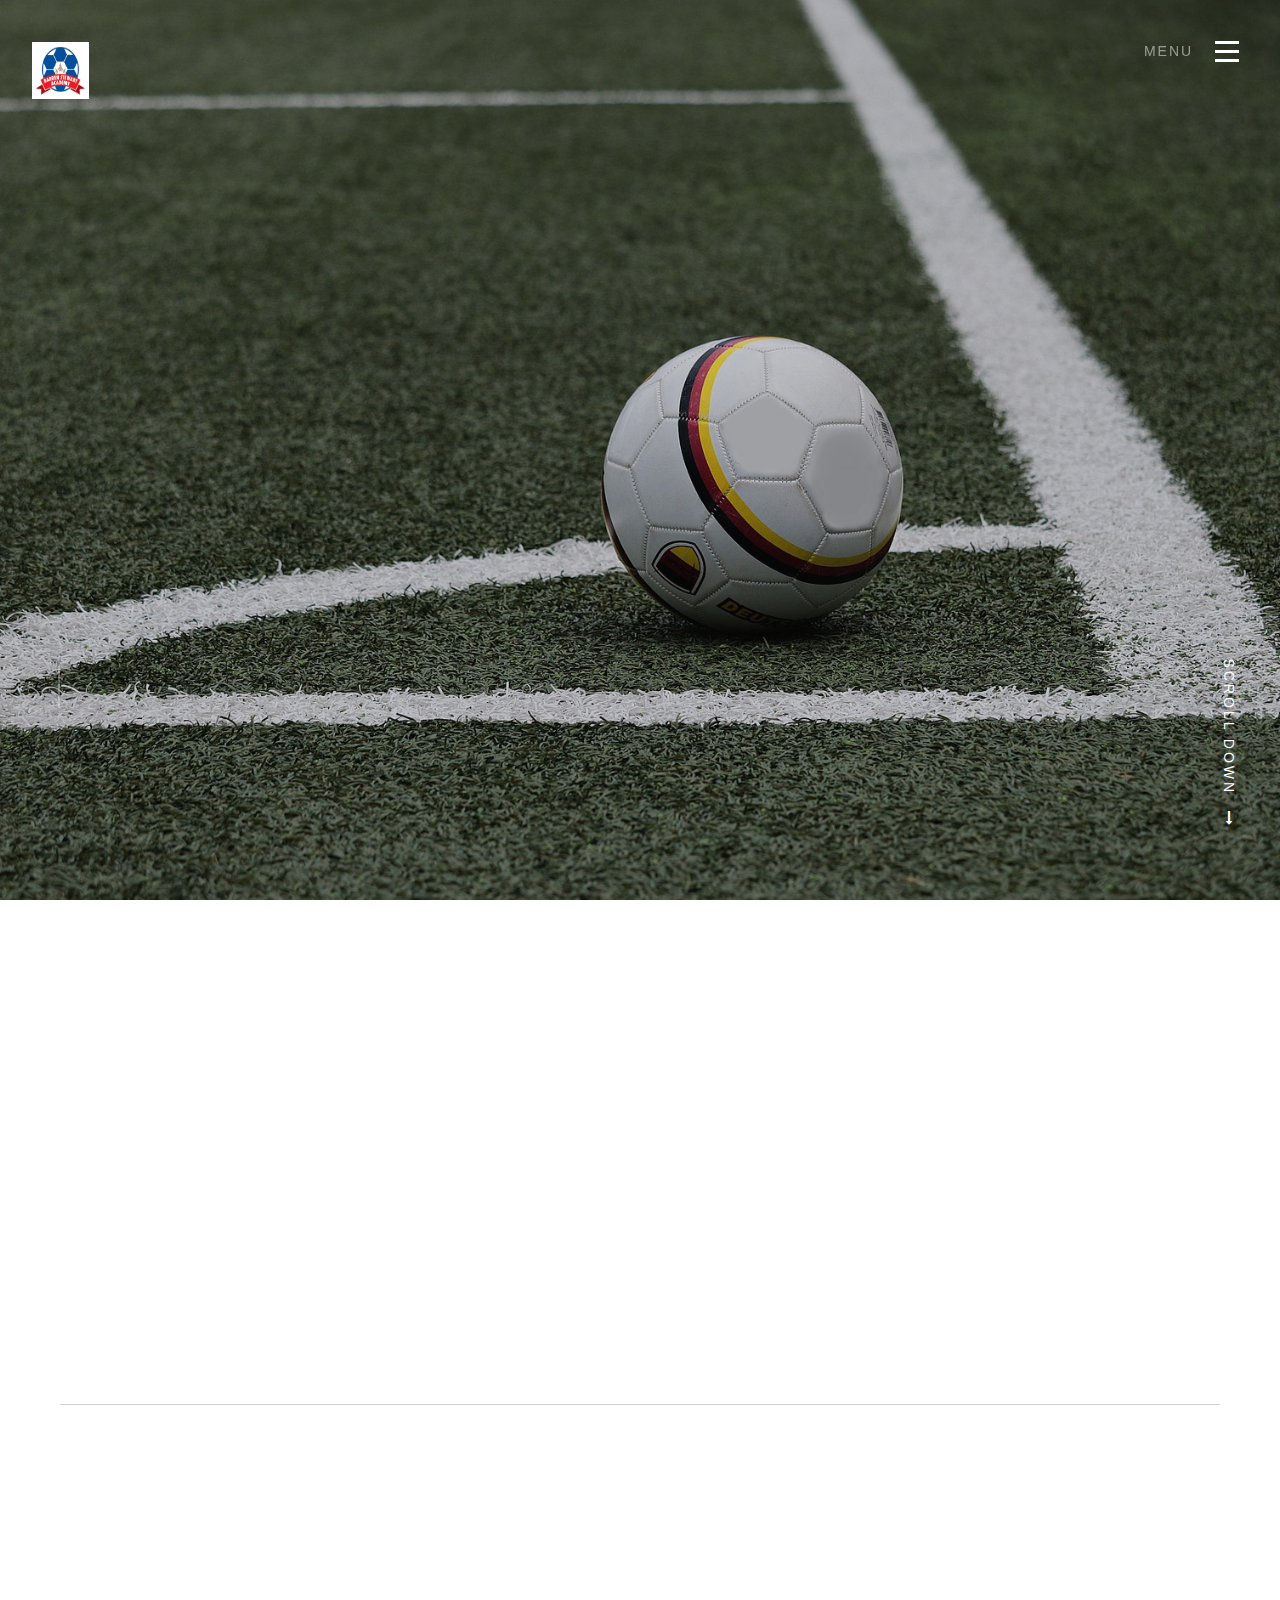
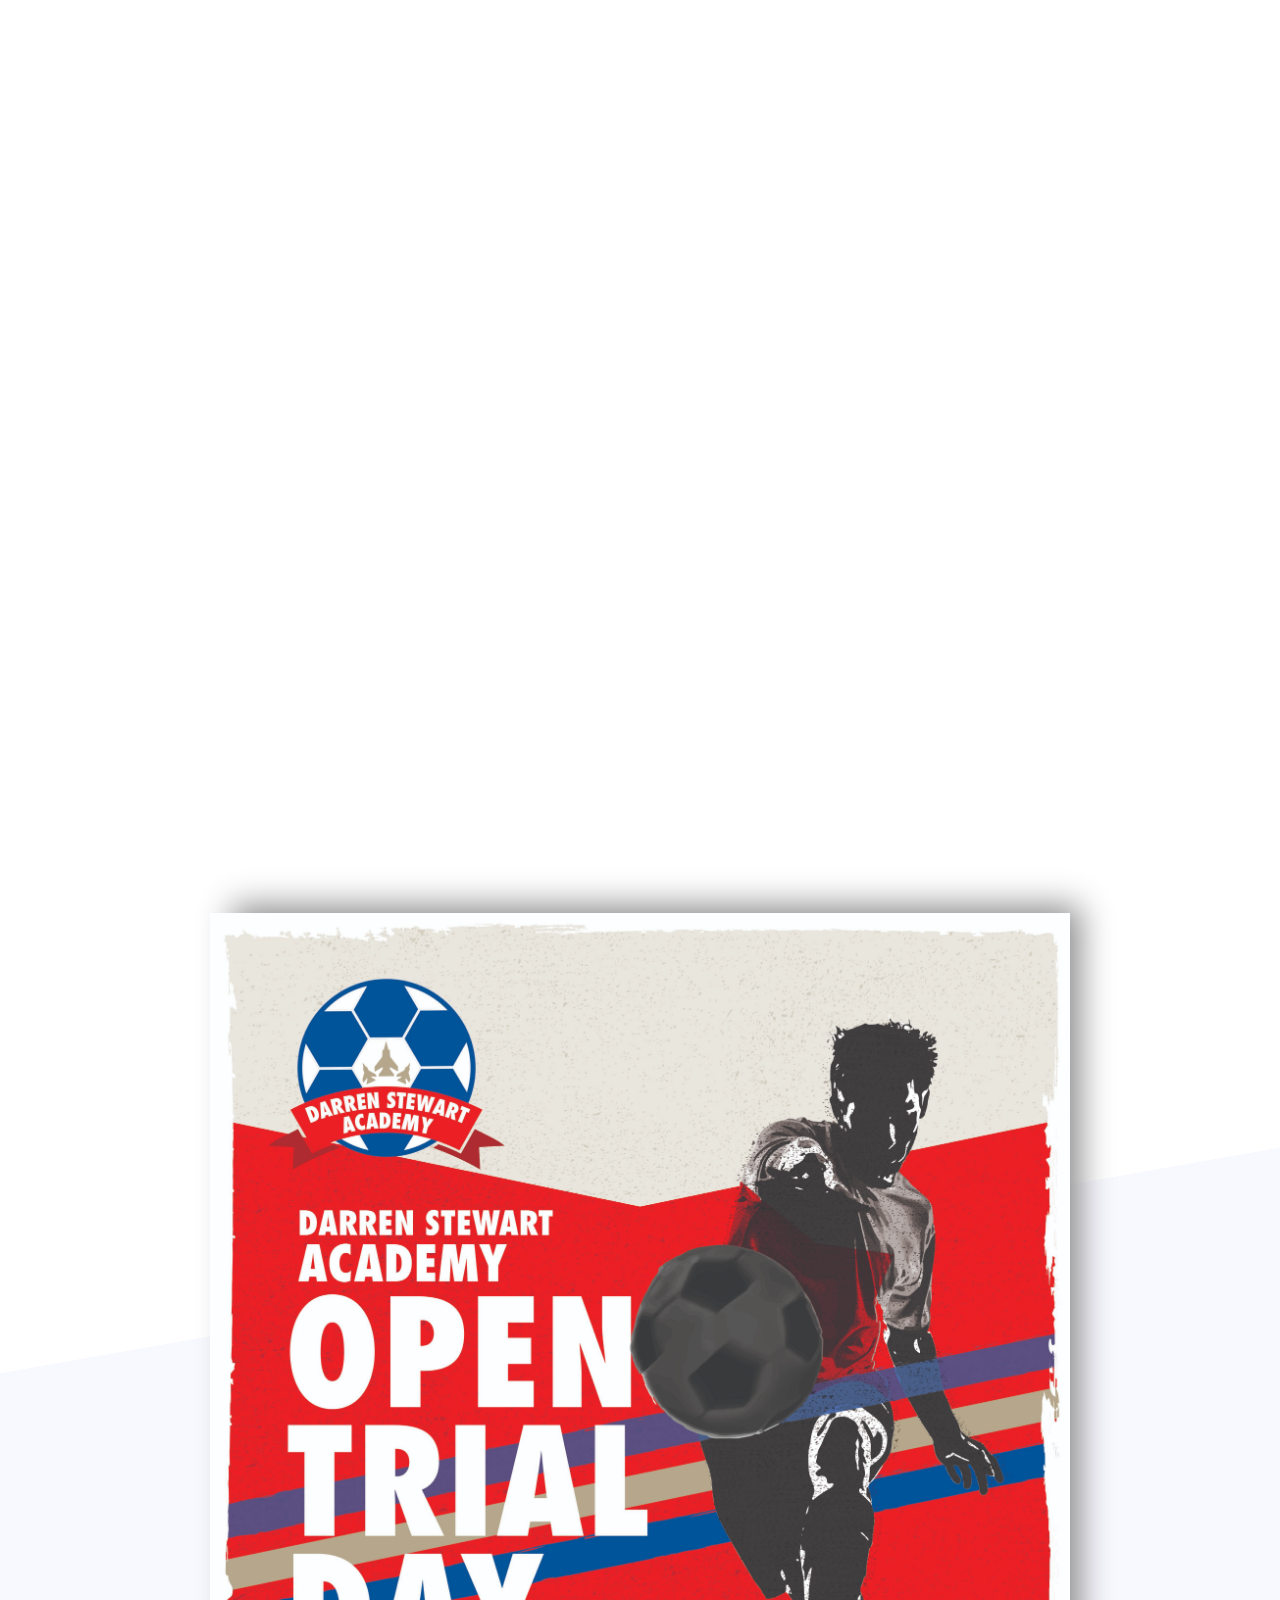
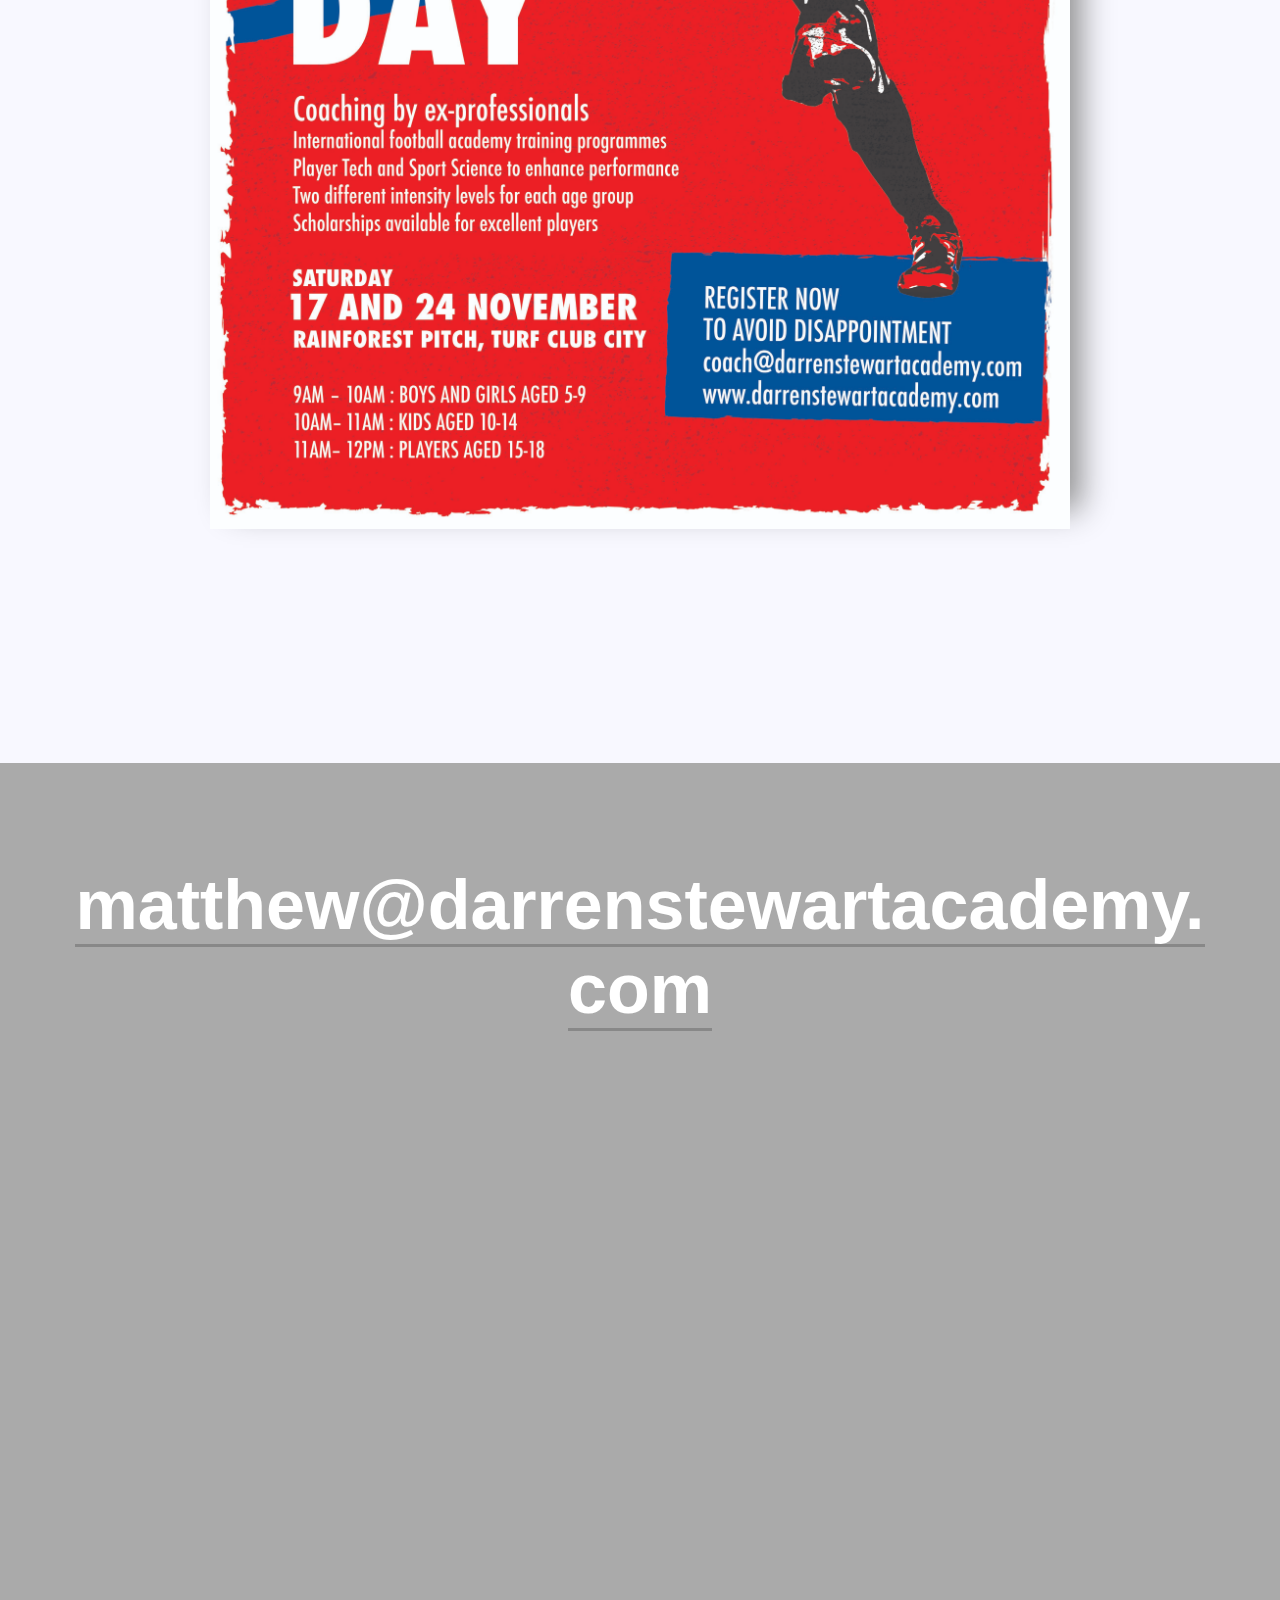
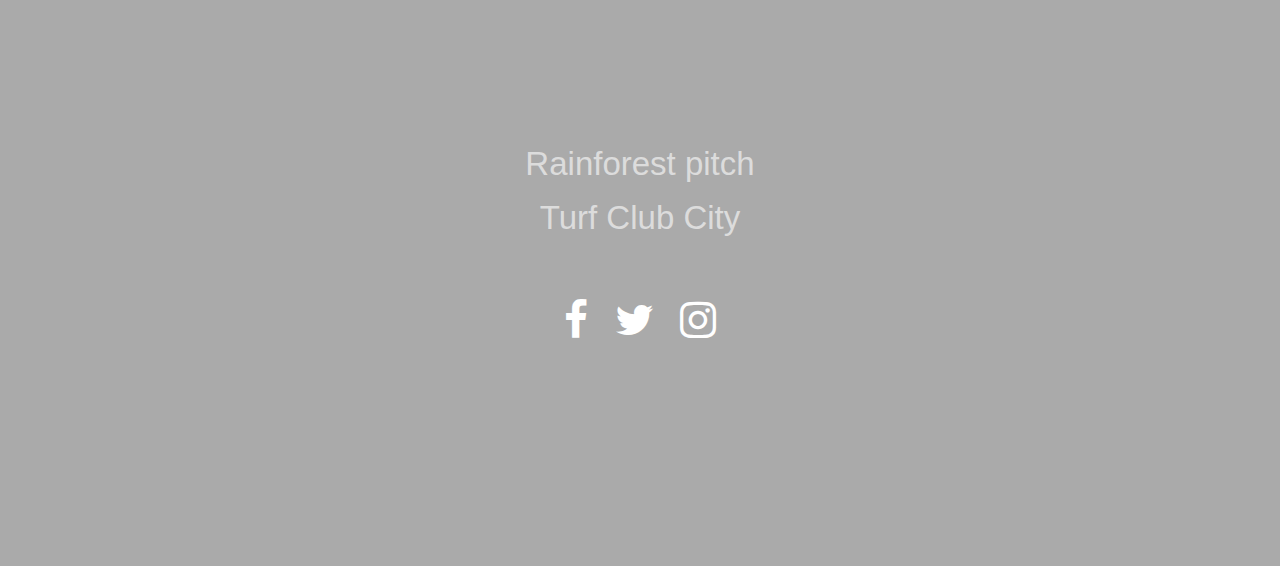
<file: index.html>
<!doctype html>
<html class="no-js" lang="en">
<html>
  <head>

    <!--- basic page needs
    ================================================== -->
    <meta charset="utf-8">
    <title>Darren Stewart Academy</title>
    <meta name="description" content="The website of Darren Stewart Academy, ">
    <meta name="author" content="Grandon Oh">

    <!-- mobile specific metas
    ================================================== -->
    <meta name="viewport" content="width=device-width, initial-scale=1">

    <!-- script
    ================================================== -->
    <script src="js/modernizr.js"></script>

    <!-- CSS
    ================================================== -->
    <link rel="stylesheet" href="css/base.css">
    <link rel="stylesheet" href="css/vendor.css">
    <link rel="stylesheet" href="css/main.css">

    <!-- favicons
    ================================================== -->
    <link rel="shortcut icon" href="favicon.ico" type="image/x-icon">
    <link rel="icon" href="favicon.ico" type="image/x-icon">

  </head>
  <body id = "landingpage">

    <!-- preloader
    ================================================== -->
    <div id="preloader">
        <div id="loader" class="dots-jump">
            <div></div>
            <div></div>
            <div></div>
        </div>
    </div>

    <!--Main Content goes here
    ================================================== -->

    <!-- header
     ================================================== -->
     <header>

      <div class="header-logo">
          <a href="index.html">DSA</a>
       </div>

      <a id="header-menu-trigger" href="#0">
        <span class="header-menu-text">Menu</span>
          <span class="header-menu-icon"></span>
      </a>

      <nav id="menu-nav-wrap">

        <a href="#0" class="close-button" title="close"><span>Close</span></a>

        <h3>Darren Stewart Academy</h3>

        <ul class="nav-list">
          <li class="current"><a class="smoothscroll" href="#home" title="">Home</a></li>
          <li><a class="smoothscroll" href="#about" title="">About</a></li>
          <li><a class="smoothscroll" href="#poster-image" title="">Join us</a></li>
          <li><a class="smoothscroll" href="#contact" title="">Contact</a></li>
        </ul>

        <p class="sponsor-text">
          Looking for training for your kids? Join us
        </p>

        <ul class="header-social-list">
             <li>
              <a href="#"><i class="fa fa-facebook-square"></i></a>
             </li>
             <li>
              <a href="#"><i class="fa fa-twitter"></i></a>
             </li>
             <li>
              <a href="#"><i class="fa fa-instagram"></i></a>
             </li>
          </ul>

      </nav>  <!-- end #menu-nav-wrap -->

    </header> <!-- end header -->


    <!-- home
    ================================================== -->
    <section id="home">

     <div class="overlay"></div>

     <div class="home-content-table">
        <div class="home-content-tablecell">
         <div class="row">
           <div class="col-twelve">

                 <h3 class="animate-intro"></h3>
                 <h1 class="animate-intro">
                 Darren Stewart Academy
                 </h1>

                 <div class="more animate-intro">
                   <a class="smoothscroll button stroke" href="#about">
                     Learn More
                   </a>
                 </div>

             </div> <!-- end col-twelve -->
         </div> <!-- end row -->
        </div> <!-- end home-content-tablecell -->
     </div> <!-- end home-content-table -->

     <ul class="home-social-list">
         <li class="animate-intro">
             <a href="https://www.facebook.com/DarrenStewartAcademy/"><i class="fa fa-facebook-square"></i></a>
         </li>
         <li class="animate-intro">
             <a href="#"><i class="fa fa-twitter"></i></a>
         </li>
         <li class="animate-intro">
             <a href="#"><i class="fa fa-instagram"></i></a>
         </li>
      </ul> <!-- end home-social-list -->

     <div class="scrolldown">
       <a href="#about" class="scroll-icon smoothscroll">
         Scroll Down
         <i class="fa fa-long-arrow-right" aria-hidden="true"></i>
       </a>
     </div>

     <!-- about
     ================================================== -->
     <section id="about">

      <div class="row about-wrap">
        <div class="col-full">

          <div class="about-profile-bg"></div>

          <div class="intro">
            <h3 class="animate-this">About Us</h3>
            <p class="lead animate-this">Darren Stewart’s passion was to bring the joy of football to the world. After his years of experience as a professional footballer, Darren focused on coaching, primarily with youth and children.
<hr></hr></p>
            <p class="lead animate-this">Under the guidance of coaches Darren worked with and trusted, we would like to continue Darren Stewart’s legacy and bring the joy of and passion for football to the next Generation.<br><span>-Matthew Stewart</span><br/><br><img src="images/matthew.jpg" style="border-radius: 50%; width:160px; height: auto;"><br/></p>
          </div>

        </div> <!-- end col-full  -->
      </div> <!-- end about-wrap  -->

     </section> <!-- end about -->

     <!-- poster
     ================================================== -->

     <section id="poster">
       <div class="poster-wrap">
         <div class="block"></div>
         <img src="images/DSA_Poster.jpg" alt="poster" class="center" id="poster-image">
       </div>

     </section>

     <!-- contact
     ================================================== -->
     <section id="contact" class="s-contact target-section">

             <div class="grid-overlay">
                 <div></div>
             </div>

         <div class="row contact-main" data-aos="fade-up">
             <div class="col-full">
                 <p class="contact-email">
                     <a href="mailto:#0">matthew@darrenstewartacademy.com</a>
                 </p>

                 <div style="width: 100%"><iframe width="100%" height="600" src="https://maps.google.com/maps?width=100%&amp;height=600&amp;hl=en&amp;q=Rainforest%20Pitch%20Turf%20Club%20City+(Darren%20Stewart%20Academy)&amp;ie=UTF8&amp;t=&amp;z=16&amp;iwloc=A&amp;output=embed" frameborder="0" scrolling="no" marginheight="0" marginwidth="0"><a href="https://www.maps.ie/create-google-map/">Google map generator</a></iframe></div><br />
                 <p class="contact-address">
                 Rainforest pitch <br>
                 Turf Club City
                 </p>


                 <ul class="contact-social">
                     <li>
                         <a href="#0"><i class="fa fa-facebook"></i></a>
                     </li>
                     <li>
                         <a href="#0"><i class="fa fa-twitter"></i></a>
                     </li>
                     <li>
                         <a href="#0"><i class="fa fa-instagram"></i></a>
                     </li>
                 </ul>


             </div>
         </div>

     </section> <!-- end s-contact -->

     <!-- End home
     ================================================== -->

    </section>






    <!-- Java Script
    ================================================== -->
    <script src="js/jquery-3.3.1.min.js"></script>
    <script src="js/plugins.js"></script>
    <script src="js/main.js"></script>

  </body>
</html>
</file>
<file: css/base.css>
html {
  font-family: sans-serif;
  -ms-text-size-adjust: 100%;
  -webkit-text-size-adjust: 100%;
}

body {
  margin: 0;
}

article,
aside,
details,
figcaption,
figure,
footer,
header,
hgroup,
main,
menu,
nav,
section,
summary {
  display: block;
}

audio, canvas, progress, video {
  display: inline-block;
  vertical-align: baseline;
}

audio:not([controls]) {
  display: none;
  height: 0;
}

[hidden],
template {
  display: none;
}

a {
  background: transparent;
}

a:active, a:hover {
  outline: 0;
}

abbr[title] {
  border-bottom: 1px dotted;
}

b, strong {
  font-weight: bold;
}

dfn {
  font-style: italic;
}

h1 {
  font-size: 2em;
  margin: 0.67em 0;
}

mark {
  background: #ff0;
  color: #000;
}

small {
  font-size: 80%;
}

sub,
sup {
  font-size: 75%;
  line-height: 0;
  position: relative;
  vertical-align: baseline;
}

sup {
  top: -0.5em;
}

sub {
  bottom: -0.25em;
}

img {
  border: 0;
}

svg:not(:root) {
  overflow: hidden;
}

figure {
  margin: 1em 40px;
}

hr {
  -moz-box-sizing: content-box;
  box-sizing: content-box;
  height: 0;
}

pre {
  overflow: auto;
}

code,
kbd,
pre,
samp {
  font-family: monospace, monospace;
  font-size: 1em;
}

button, input, optgroup,
select, textarea {
  color: inherit;
  font: inherit;
  margin: 0;
}

button {
  overflow: visible;
}

button, select {
  text-transform: none;
}

button,
html input[type="button"],
input[type="reset"],
input[type="submit"] {
  -webkit-appearance: button;
  cursor: pointer;
}

button[disabled],
html input[disabled] {
  cursor: default;
}

button::-moz-focus-inner,
input::-moz-focus-inner {
  border: 0;
  padding: 0;
}

input {
  line-height: normal;
}

input[type="checkbox"],
input[type="radio"] {
  box-sizing: border-box;
  padding: 0;
}

input[type="number"]::-webkit-inner-spin-button,
input[type="number"]::-webkit-outer-spin-button {
  height: auto;
}

input[type="search"] {
  -webkit-appearance: textfield;
  -moz-box-sizing: content-box;
  -webkit-box-sizing: content-box;
  box-sizing: content-box;
}

input[type="search"]::-webkit-search-cancel-button,
input[type="search"]::-webkit-search-decoration {
  -webkit-appearance: none;
}

fieldset {
  border: 1px solid #c0c0c0;
  margin: 0 2px;
  padding: 0.35em 0.625em 0.75em;
}

legend {
  border: 0;
  padding: 0;
}

textarea {
  overflow: auto;
}

optgroup {
  font-weight: bold;
}

table {
  border-collapse: collapse;
  border-spacing: 0;
}

td, th {
  padding: 0;
}

/* ===================================================================
 *  02. basic/base setup styles - (_basic.scss)
 *
 * ------------------------------------------------------------------- */
html {
  font-size: 62.5%;
  box-sizing: border-box;
}

*,
*::before,
*::after {
  box-sizing: inherit;
}

body {
  font-weight: normal;
  line-height: 1;
  text-rendering: optimizeLegibility;
  word-wrap: break-word;
  -webkit-overflow-scrolling: touch;
  -webkit-text-size-adjust: none;
}

body, input, button {
  -moz-osx-font-smoothing: grayscale;
  -webkit-font-smoothing: antialiased;
}

/* -------------------------------------------------------------------
 * Media - (_basic.scss)
 * ------------------------------------------------------------------- */
img, video {
  max-width: 100%;
  height: auto;
}

/* -------------------------------------------------------------------
 * Typography resets - (_basic.scss)
 * ------------------------------------------------------------------- */
div, dl, dt, dd, ul, ol, li, h1, h2, h3, h4, h5, h6, pre, form, p, blockquote, th, td {
  margin: 0;
  padding: 0;
}

h1, h2, h3, h4, h5, h6 {
  -webkit-font-variant-ligatures: common-ligatures;
  -moz-font-variant-ligatures: common-ligatures;
  font-variant-ligatures: common-ligatures;
  text-rendering: optimizeLegibility;
}

em, i {
  font-style: italic;
  line-height: inherit;
}

strong, b {
  font-weight: bold;
  line-height: inherit;
}

small {
  font-size: 60%;
  line-height: inherit;
}

ol, ul {
  list-style: none;
}

li {
  display: block;
}

/* -------------------------------------------------------------------
 * links - (_basic.scss)
 * ------------------------------------------------------------------- */
a {
  text-decoration: none;
  line-height: inherit;
}

a img {
  border: none;
}

/* -------------------------------------------------------------------
 * inputs - (_basic.scss)
 * ------------------------------------------------------------------- */
fieldset {
  margin: 0;
  padding: 0;
}

input[type="email"],
input[type="number"],
input[type="search"],
input[type="text"],
input[type="tel"],
input[type="url"],
input[type="password"],
textarea {
  -webkit-appearance: none;
  -moz-appearance: none;
  -ms-appearance: none;
  -o-appearance: none;
  appearance: none;
}

/* ===================================================================
 *  03. grid - (_grid.scss)
 *
 * ------------------------------------------------------------------- */
.row {
  width: 94%;
  max-width: 1170px;
  margin: 0 auto;
}
.row:before, .row:after {
  content: "";
  display: table;
}
.row:after {
  clear: both;
}

.row .row {
  width: auto;
  max-width: none;
  margin-left: -20px;
  margin-right: -20px;
}

[class*="col-"], .bgrid {
  float: left;
}

[class*="col-"] + [class*="col-"].end {
  float: right;
}

[class*="col-"] {
  padding: 0 20px;
}

.col-one {
  width: 8.33333%;
}

.col-two, .col-1-6 {
  width: 16.66667%;
}

.col-three, .col-1-4 {
  width: 25%;
}

.col-four, .col-1-3 {
  width: 33.33333%;
}

.col-five {
  width: 41.66667%;
}

.col-six, .col-1-2 {
  width: 50%;
}

.col-seven {
  width: 58.33333%;
}

.col-eight, .col-2-3 {
  width: 66.66667%;
}

.col-nine, .col-3-4 {
  width: 75%;
}

.col-ten, .col-5-6 {
  width: 83.33333%;
}

.col-eleven {
  width: 91.66667%;
}

.col-twelve, .col-full {
  width: 100%;
}

/* -------------------------------------------------------------------
 * small screens - (_grid.scss)
 * ------------------------------------------------------------------- */
@media screen and (max-width: 1024px) {
  .row .row {
    margin-left: -18px;
    margin-right: -18px;
  }

  [class*="col-"] {
    padding: 0 18px;
  }
}
/* -------------------------------------------------------------------
 * tablets - (_grid.scss)
 * ------------------------------------------------------------------- */
@media screen and (max-width: 768px) {
  .row {
    width: auto;
    padding-left: 30px;
    padding-right: 30px;
  }

  .row .row {
    padding-left: 0;
    padding-right: 0;
    margin-left: -15px;
    margin-right: -15px;
  }

  [class*="col-"] {
    padding: 0 15px;
  }

  .tab-1-4 {
    width: 25%;
  }

  .tab-1-3 {
    width: 33.33333%;
  }

  .tab-1-2 {
    width: 50%;
  }

  .tab-2-3 {
    width: 66.66667%;
  }

  .tab-3-4 {
    width: 75%;
  }

  .tab-full {
    width: 100%;
  }
}
/* -------------------------------------------------------------------
 * large mobile devices - (_grid.scss)
 * ------------------------------------------------------------------- */
@media screen and (max-width: 600px) {
  .row {
    padding-left: 25px;
    padding-right: 25px;
  }

  .row .row {
    margin-left: -10px;
    margin-right: -10px;
  }

  [class*="col-"] {
    padding: 0 10px;
  }

  .mob-1-4 {
    width: 25%;
  }

  .mob-1-2 {
    width: 50%;
  }

  .mob-3-4 {
    width: 75%;
  }

  .mob-full {
    width: 100%;
  }
}
/* -------------------------------------------------------------------
 * small mobile devices - (_grid.scss)
 * ------------------------------------------------------------------- */
@media screen and (max-width: 400px) {
  .row .row {
    padding-left: 0;
    padding-right: 0;
    margin-left: 0;
    margin-right: 0;
  }

  [class*="col-"] {
    width: 100% !important;
    float: none !important;
    clear: both !important;
    margin-left: 0;
    margin-right: 0;
    padding: 0;
  }

  [class*="col-"] + [class*="col-"].end {
    float: none;
  }
}
/* ===================================================================
 * block grids - (_grid.scss)
 *
 * ------------------------------------------------------------------- */
[class*="block-"]:before, [class*="block-"]:after {
  content: "";
  display: table;
}
[class*="block-"]:after {
  clear: both;
}

.block-1-6 .bgrid {
  width: 16.66667%;
}

.block-1-4 .bgrid {
  width: 25%;
}

.block-1-3 .bgrid {
  width: 33.33333%;
}

.block-1-2 .bgrid {
  width: 50%;
}

/**
 * Clearing for block grid columns. Allow columns with
 * different heights to align properly.
 */
.block-1-6 .bgrid:nth-child(6n+1),
.block-1-4 .bgrid:nth-child(4n+1),
.block-1-3 .bgrid:nth-child(3n+1),
.block-1-2 .bgrid:nth-child(2n+1) {
  clear: both;
}

/* -------------------------------------------------------------------
 * small screens - (_grid.scss)
 * ------------------------------------------------------------------- */
@media screen and (max-width: 1024px) {
  .block-s-1-6 .bgrid {
    width: 16.66667%;
  }

  .block-s-1-4 .bgrid {
    width: 25%;
  }

  .block-s-1-3 .bgrid {
    width: 33.33333%;
  }

  .block-s-1-2 .bgrid {
    width: 50%;
  }

  .block-s-full .bgrid {
    width: 100%;
    clear: both;
  }

  [class*="block-s-"] .bgrid:nth-child(n) {
    clear: none;
  }

  .block-s-1-6 .bgrid:nth-child(6n+1),
  .block-s-1-4 .bgrid:nth-child(4n+1),
  .block-s-1-3 .bgrid:nth-child(3n+1),
  .block-s-1-2 .bgrid:nth-child(2n+1) {
    clear: both;
  }
}
/* -------------------------------------------------------------------
 * tablets - (_grid.scss)
 * ------------------------------------------------------------------- */
@media screen and (max-width: 768px) {
  .block-tab-1-6 .bgrid {
    width: 16.66667%;
  }

  .block-tab-1-4 .bgrid {
    width: 25%;
  }

  .block-tab-1-3 .bgrid {
    width: 33.33333%;
  }

  .block-tab-1-2 .bgrid {
    width: 50%;
  }

  .block-tab-full .bgrid {
    width: 100%;
    clear: both;
  }

  [class*="block-tab-"] .bgrid:nth-child(n) {
    clear: none;
  }

  .block-tab-1-6 .bgrid:nth-child(6n+1),
  .block-tab-1-4 .bgrid:nth-child(4n+1),
  .block-tab-1-3 .bgrid:nth-child(3n+1),
  .block-tab-1-2 .bgrid:nth-child(2n+1) {
    clear: both;
  }
}
/* -------------------------------------------------------------------
 * large mobile devices - (_grid.scss)
 * ------------------------------------------------------------------- */
@media screen and (max-width: 600px) {
  .block-mob-1-6 .bgrid {
    width: 16.66667%;
  }

  .block-mob-1-4 .bgrid {
    width: 25%;
  }

  .block-mob-1-3 .bgrid {
    width: 33.33333%;
  }

  .block-mob-1-2 .bgrid {
    width: 50%;
  }

  .block-mob-full .bgrid {
    width: 100%;
    clear: both;
  }

  [class*="block-mob-"] .bgrid:nth-child(n) {
    clear: none;
  }

  .block-mob-1-6 .bgrid:nth-child(6n+1),
  .block-mob-1-4 .bgrid:nth-child(4n+1),
  .block-mob-1-3 .bgrid:nth-child(3n+1),
  .block-mob-1-2 .bgrid:nth-child(2n+1) {
    clear: both;
  }
}
/* -------------------------------------------------------------------
 * stack on small mobile devices - (_grid.scss)
 * ------------------------------------------------------------------- */
@media screen and (max-width: 400px) {
  .stack .bgrid {
    width: 100% !important;
    float: none !important;
    clear: both !important;
    margin-left: 0;
    margin-right: 0;
  }
}
/* ===================================================================
 *  04. MISC  - (_grid.scss)
 *
 * ------------------------------------------------------------------- */

/* Clearing - (http://nicolasgallagher.com/micro-clearfix-hack/
 */
.group:before, .group:after {
  content: "";
  display: table;
}
.group:after {
  clear: both;
}

/* Misc Helper Styles
 */
.hide {
  display: none;
}

.invisible {
  visibility: hidden;
}

.antialiased {
  -webkit-font-smoothing: antialiased;
  -moz-osx-font-smoothing: grayscale;
}

.overflow-hidden {
  overflow: hidden;
}

.remove-bottom {
  margin-bottom: 0;
}

.half-bottom {
  margin-bottom: 1.5rem !important;
}

.add-bottom {
  margin-bottom: 3rem !important;
}

.no-border {
  border: none;
}

.full-width {
  width: 100%;
}

.text-center {
  text-align: center;
}

.text-left {
  text-align: left;
}

.text-right {
  text-align: right;
}

.pull-left {
  float: left;
}

.pull-right {
  float: right;
}

.align-center {
  margin-left: auto;
  margin-right: auto;
  text-align: center;
}
</file>
<file: css/main.css>
/*============================
 *
 * nissem Web Template V 1.0 / Main stylesheet
 * 10/2018
 * ---------------------------
 *
 * Contents
 * Preloader
 *
 * ==========================*/
@import url("font-awesome/css/font-awesome.min.css");
@import url("micons/micons.css");

 #preloader {
   position: fixed;
   top: 0;
   left: 0;
   right: 0;
   bottom: 0;
   background: #FFF;
   z-index: 800;
   height: 100vh;
   width: 100%;
   overflow: hidden;
 }

 .no-js #preloader,
 .oldie #preloader {
   display: none;
 }

 #loader {
   position: absolute;
   left: 50%;
   top: 50%;
   width: 6px;
   height: 6px;
   padding: 0;
   display: inline-block;
   -webkit-transform: translate3d(-50%, -50%, 0);
   -ms-transform: translate3d(-50%, -50%, 0);
   transform: translate3d(-50%, -50%, 0);
 }

 #loader > div {
   content: "";
   background: #000;
   width: 6px;
   height: 6px;
   position: absolute;
   top: 0;
   left: 0;
   border-radius: 50%;
 }

 #loader > div:nth-of-type(1) {
   left: 15px;
 }

 #loader > div:nth-of-type(3) {
   left: -15px;
 }

 /* dots jump */
 .dots-jump > div {
   -webkit-animation: dots-jump 1.2s infinite ease;
   animation: dots-jump 1.2s infinite ease;
   animation-delay: 0.2s;
 }

 .dots-jump > div:nth-of-type(1) {
   animation-delay: 0.4s;
 }

 .dots-jump > div:nth-of-type(3) {
   animation-delay: 0s;
 }

 @-webkit-keyframes dots-jump {
   0% {
     top: 0;
   }

   40% {
     top: -6px;
   }

   80% {
     top: 0;
   }

 }

 @keyframes dots-jump {
   0% {
     top: 0;
   }

   40% {
     top: -6px;
   }

   80% {
     top: 0;
   }

 }

 /* dots fade */
 .dots-fade > div {
   -webkit-animation: dots-fade 1.6s infinite ease;
   animation: dots-fade 1.6s infinite ease;
   animation-delay: 0.4s;
 }

 .dots-fade > div:nth-of-type(1) {
   animation-delay: 0.8s;
 }

 .dots-fade > div:nth-of-type(3) {
   animation-delay: 0s;
 }

 @-webkit-keyframes dots-fade {
   0% {
     opacity: 1;
   }

   40% {
     opacity: 0.2;
   }

   80% {
     opacity: 1;
   }

 }

 @keyframes dots-fade {
   0% {
     opacity: 1;
   }

   40% {
     opacity: 0.2;
   }

   80% {
     opacity: 1;
   }

 }

 /* dots pulse */
 .dots-pulse > div {
   -webkit-animation: dots-pulse 1.2s infinite ease;
   animation: dots-pulse 1.2s infinite ease;
   animation-delay: 0.2s;
 }

 .dots-pulse > div:nth-of-type(1) {
   animation-delay: 0.4s;
 }

 .dots-pulse > div:nth-of-type(3) {
   animation-delay: 0s;
 }

 @-webkit-keyframes dots-pulse {
   0% {
     -webkit-transform: scale(1);
     transform: scale(1);
   }

   40% {
     -webkit-transform: scale(1.1);
     transform: scale(1.3);
   }

   80% {
     -webkit-transform: scale(1);
     transform: scale(1);
   }

 }

 @keyframes dots-pulse {
   0% {
     -webkit-transform: scale(1);
     transform: scale(1);
   }

   40% {
     -webkit-transform: scale(1.1);
     transform: scale(1.3);
   }

   80% {
     -webkit-transform: scale(1);
     transform: scale(1);
   }

 }

 /* ===================================================================
  *  01. webfonts and iconfonts - (_document-setup)
  *
  * ------------------------------------------------------------------- */
 @import url("font-awesome/css/font-awesome.min.css");
 @import url("micons/micons.css");
 @import url("fonts.css");


 /* ===================================================================
  *  02. base style overrides - (_document-setup)
  *
  * ------------------------------------------------------------------- */
 html {
   font-size: 10px;
 }
 @media only screen and (max-width: 1024px) {
   html {
     font-size: 9.375px;
   }
 }
 @media only screen and (max-width: 768px) {
   html {
     font-size: 10px;
   }
 }
 @media only screen and (max-width: 400px) {
   html {
     font-size: 9.375px;
   }
 }

 html, body {
   height: 100%;
 }

 body {
   background: #111111;
   font-family: Arial, Helvetica, sans-serif;
   font-size: 1.6rem;
   line-height: 3rem;
   color: #353535;
   margin: 0;
   padding: 0;
 }

 /* -------------------------------------------------------------------
  * links - (_document-setup)
  * ------------------------------------------------------------------- */
 a, a:visited {
   color: #07617d;
   -moz-transition: all 0.3s ease-in-out;
   -o-transition: all 0.3s ease-in-out;
   -webkit-transition: all 0.3s ease-in-out;
   -ms-transition: all 0.3s ease-in-out;
   transition: all 0.3s ease-in-out;
 }

 a:hover, a:focus {
   color: #000000;
 }


 /* ===================================================================
  *  03. typography & general theme styles - (_document-setup.scss)
  *
  * ------------------------------------------------------------------- */
 h1, h2, h3, h4, h5, h6,
 .h01, .h02, .h03, .h04, .h05, .h06 {
   font-family: Arial, Helvetica, sans-serif;
   color: #151515;
   font-style: normal;
   text-rendering: optimizeLegibility;
   margin-bottom: 2.1rem;
 }

 h3, .h03, h4, .h04 {
   margin-bottom: 1.8rem;
 }

 h5, .h05, h6, .h06 {
   margin-bottom: 1.2rem;
 }

 h1, .h01 {
   font-size: 3.1rem;
   line-height: 1.35;
   letter-spacing: -.1rem;
 }
 @media only screen and (max-width: 600px) {
   h1, .h01 {
     font-size: 2.6rem;
     letter-spacing: -.07rem;
   }
 }

 h2, .h02 {
   font-size: 2.4rem;
   line-height: 1.25;
 }

 h3, .h03 {
   font-size: 2rem;
   line-height: 1.5;
 }

 h4, .h04 {
   font-size: 1.7rem;
   line-height: 1.76;
 }

 h5, .h05 {
   font-size: 1.4rem;
   line-height: 1.7;
   text-transform: uppercase;
   letter-spacing: .2rem;
 }

 h6, .h06 {
   font-size: 1.3rem;
   line-height: 1.85;
   text-transform: uppercase;
   letter-spacing: .2rem;
 }

 p img {
   margin: 0;
 }

 p.lead {
   font-family: Arial, Helvetica, sans-serif;
   font-size: 2rem;
   line-height: 1.8;
   color: #4f4f4f;
   margin-bottom: 3.6rem;
 }
 @media only screen and (max-width: 768px) {
   p.lead {
     font-size: 1.8rem;
   }
 }

 em, i, strong, b {
   font-size: 1.6rem;
   line-height: 3rem;
   font-style: normal;
   font-weight: normal;
 }

 em, i {
   font-family: Arial, Helvetica, sans-serif;
 }

 strong, b {
   font-family: Arial, Helvetica, sans-serif;
 }

 small {
   font-size: 1.1rem;
   line-height: inherit;
 }

 blockquote {
   margin: 3rem 0;
   padding-left: 5rem;
   position: relative;
 }

 blockquote:before {
   content: "\201C";
   font-size: 10rem;
   line-height: 0px;
   margin: 0;
   color: rgba(0, 0, 0, 0.3);
   font-family: arial, sans-serif;
   position: absolute;
   top: 3.6rem;
   left: 0;
 }

 blockquote p {
   font-family: Arial, Helvetica, sans-serif;
   font-style: italic;
   padding: 0;
   font-size: 1.9rem;
   line-height: 1.895;
 }

 blockquote cite {
   display: block;
   font-size: 1.3rem;
   font-style: normal;
   line-height: 1.615;
 }

 blockquote cite:before {
   content: "\2014 \0020";
 }

 blockquote cite a,
 blockquote cite a:visited {
   color: #4f4f4f;
   border: none;
 }

 abbr {
   font-family: Arial, Helvetica, sans-serif;
   font-variant: small-caps;
   text-transform: lowercase;
   letter-spacing: .05rem;
   color: #4f4f4f;
 }

 var, kbd, samp, code, pre {
   font-family: Consolas, "Andale Mono", Courier, "Courier New", monospace;
 }

 pre {
   padding: 2.4rem 3rem 3rem;
   background: #F1F1F1;
 }

 code {
   font-size: 1.4rem;
   margin: 0 .2rem;
   padding: .3rem .6rem;
   white-space: nowrap;
   background: #F1F1F1;
   border: 1px solid #E1E1E1;
   border-radius: 3px;
 }

 pre > code {
   display: block;
   white-space: pre;
   line-height: 2;
   padding: 0;
   margin: 0;
 }

 pre.prettyprint > code {
   border: none;
 }

 del {
   text-decoration: line-through;
 }

 abbr[title], dfn[title] {
   border-bottom: 1px dotted;
   cursor: help;
 }

 mark {
   background: #FFF49B;
   color: #000;
 }

 hr {
   border: solid #d2d2d2;
   border-width: 1px 0 0;
   clear: both;
   margin: 2.4rem 0 1.5rem;
   height: 0;
 }

 /* -------------------------------------------------------------------
  * Lists - (_document-setup.scss)
  * ------------------------------------------------------------------- */
 ol {
   list-style: decimal;
 }

 ul {
   list-style: disc;
 }

 li {
   display: list-item;
 }

 ol, ul {
   margin-left: 1.7rem;
 }

 ul li {
   padding-left: .4rem;
 }

 ul ul, ul ol,
 ol ol, ol ul {
   margin: .6rem 0 .6rem 1.7rem;
 }

 ul.disc li {
   display: list-item;
   list-style: none;
   padding: 0 0 0 .8rem;
   position: relative;
 }
 ul.disc li::before {
   content: "";
   display: inline-block;
   width: 8px;
   height: 8px;
   border-radius: 50%;
   background: #07617d;
   position: absolute;
   left: -17px;
   top: 11px;
   vertical-align: middle;
 }

 dt {
   margin: 0;
   color: #07617d;
 }

 dd {
   margin: 0 0 0 2rem;
 }

 /* -------------------------------------------------------------------
  * Spacing - (_document-setup)
  * ------------------------------------------------------------------- */
 button, .button {
   margin-bottom: 1.2rem;
 }

 fieldset {
   margin-bottom: 1.5rem;
 }

 input,
 textarea,
 select,
 pre,
 blockquote,
 figure,
 table,
 p,
 ul,
 ol,
 dl,
 form,
 .fluid-video-wrapper,
 .ss-custom-select {
   margin-bottom: 3rem;
 }

 /* -------------------------------------------------------------------
  * floated image - (_document-setup)
  * ------------------------------------------------------------------- */
 img.pull-right {
   margin: 1.5rem 0 0 3rem;
 }

 img.pull-left {
   margin: 1.5rem 3rem 0 0;
 }

 /* -------------------------------------------------------------------
  * block grids paddings
  * ------------------------------------------------------------------- */
 .bgrid {
   padding: 0 20px;
 }
 @media only screen and (max-width: 1024px) {
   .bgrid {
     padding: 0 18px;
   }
 }
 @media only screen and (max-width: 768px) {
   .bgrid {
     padding: 0 15px;
   }
 }
 @media only screen and (max-width: 600px) {
   .bgrid {
     padding: 0 10px;
   }
 }
 @media only screen and (max-width: 400px) {
   .bgrid {
     padding: 0;
   }
 }

 /* -------------------------------------------------------------------
  * tables - (_document-setup.scss)
  * ------------------------------------------------------------------- */
 table {
   border-width: 0;
   width: 100%;
   max-width: 100%;
   font-family: "librebaskerville-regular", sans-serif;
 }

 th,
 td {
   padding: 1.5rem 3rem;
   text-align: left;
   border-bottom: 1px solid #E8E8E8;
 }

 th {
   color: #151515;
   font-family: "montserrat-bold", sans-serif;
 }

 td {
   line-height: 1.5;
 }

 th:first-child,
 td:first-child {
   padding-left: 0;
 }

 th:last-child,
 td:last-child {
   padding-right: 0;
 }

 .table-responsive {
   overflow-x: auto;
   -webkit-overflow-scrolling: touch;
 }

 /* -------------------------------------------------------------------
  * pace.js styles - minimal  - (_document-setup.scss)
  * ------------------------------------------------------------------- */
 .pace {
   -webkit-pointer-events: none;
   pointer-events: none;
   -webkit-user-select: none;
   -moz-user-select: none;
   user-select: none;
 }

 .pace-inactive {
   display: none;
 }

 .pace .pace-progress {
   background: #f9a828;
   position: fixed;
   z-index: 900;
   top: 0;
   right: 100%;
   width: 100%;
   height: 6px;
 }

 /* ===================================================================
  *  05. forms - (_forms.scss)
  *
  * ------------------------------------------------------------------- */
 fieldset {
   border: none;
 }

 input[type="email"],
 input[type="number"],
 input[type="search"],
 input[type="text"],
 input[type="tel"],
 input[type="url"],
 input[type="password"],
 textarea,
 select {
   display: block;
   height: 6rem;
   padding: 1.5rem 2rem;
   border: 0;
   outline: none;
   vertical-align: middle;
   color: #444444;
   font-family: "montserrat-regular", sans-serif;
   font-size: 1.4rem;
   line-height: 3rem;
   max-width: 100%;
   background: rgba(0, 0, 0, 0.1);
   -moz-transition: all 0.3s ease-in-out;
   -o-transition: all 0.3s ease-in-out;
   -webkit-transition: all 0.3s ease-in-out;
   -ms-transition: all 0.3s ease-in-out;
   transition: all 0.3s ease-in-out;
 }

 .ss-custom-select {
   position: relative;
   padding: 0;
 }
 .ss-custom-select select {
   -webkit-appearance: none;
   -moz-appearance: none;
   -ms-appearance: none;
   -o-appearance: none;
   appearance: none;
   text-indent: 0.01px;
   text-overflow: '';
   margin: 0;
   line-height: 3rem;
   vertical-align: middle;
 }
 .ss-custom-select select option {
   padding-left: 2rem;
   padding-right: 2rem;
 }
 .ss-custom-select select::-ms-expand {
   display: none;
 }
 .ss-custom-select::after {
   content: '\f0d7';
   font-family: 'FontAwesome';
   position: absolute;
   top: 50%;
   right: 1.5rem;
   margin-top: -10px;
   bottom: auto;
   width: 20px;
   height: 20px;
   line-height: 20px;
   font-size: 18px;
   text-align: center;
   pointer-events: none;
   color: #252525;
 }

 /* IE9 and below */
 .oldie .ss-custom-select::after {
   display: none;
 }

 textarea {
   min-height: 25rem;
 }

 input[type="email"]:focus,
 input[type="number"]:focus,
 input[type="search"]:focus,
 input[type="text"]:focus,
 input[type="tel"]:focus,
 input[type="url"]:focus,
 input[type="password"]:focus,
 textarea:focus,
 select:focus {
   color: #000000;
 }

 label, legend {
   font-family: "montserrat-bold", sans-serif;
   font-size: 1.4rem;
   margin-bottom: .6rem;
   color: #020202;
   display: block;
 }

 input[type="checkbox"],
 input[type="radio"] {
   display: inline;
 }

 label > .label-text {
   display: inline-block;
   margin-left: 1rem;
   font-family: "montserrat-regular", sans-serif;
   line-height: inherit;
 }

 label > input[type="checkbox"],
 label > input[type="radio"] {
   margin: 0;
   position: relative;
   top: .15rem;
 }

 /* -------------------------------------------------------------------
  * Style Placeholder Text - (_forms.scss)
  * ------------------------------------------------------------------- */
 ::-webkit-input-placeholder {
   color: #8e8e8e;
 }

 :-moz-placeholder {
   color: #8e8e8e;
   /* Firefox 18- */
 }

 ::-moz-placeholder {
   color: #8e8e8e;
   /* Firefox 19+ */
 }

 :-ms-input-placeholder {
   color: #8e8e8e;
 }

 .placeholder {
   color: #8e8e8e !important;
 }

 /* -------------------------------------------------------------------
  * Change Autocomplete styles in Chrome - (_forms.scss)
  * ------------------------------------------------------------------- */
 input:-webkit-autofill,
 input:-webkit-autofill:hover,
 input:-webkit-autofill:focus
 input:-webkit-autofill,
 textarea:-webkit-autofill,
 textarea:-webkit-autofill:hover
 textarea:-webkit-autofill:focus,
 select:-webkit-autofill,
 select:-webkit-autofill:hover,
 select:-webkit-autofill:focus {
   border: none;
   -webkit-text-fill-color: #fabc5a;
   transition: background-color 5000s ease-in-out 0s;
 }


 /* ===================================================================
  *  06. buttons - (_button-essentials.scss)
  *
  * ------------------------------------------------------------------- */
 .button,
 a.button,
 button,
 input[type="submit"],
 input[type="reset"],
 input[type="button"] {
   display: inline-block;
   font-family: "montserrat-bold", sans-serif;
   font-size: 1.4rem;
   text-transform: uppercase;
   letter-spacing: .3rem;
   height: 5.4rem;
   line-height: 5.4rem;
   padding: 0 3rem;
   margin: 0 .3rem 1.2rem 0;
   background: #A5A5A5;
   color: #222222;
   text-decoration: none;
   cursor: pointer;
   text-align: center;
   white-space: nowrap;
   border: none;
   -moz-transition: all 0.3s ease-in-out;
   -o-transition: all 0.3s ease-in-out;
   -webkit-transition: all 0.3s ease-in-out;
   -ms-transition: all 0.3s ease-in-out;
   transition: all 0.3s ease-in-out;
 }

 .button:hover,
 a.button:hover,
 button:hover,
 input[type="submit"]:hover,
 input[type="reset"]:hover,
 input[type="button"]:hover,
 .button:focus,
 button:focus,
 input[type="submit"]:focus,
 input[type="reset"]:focus,
 input[type="button"]:focus {
   background: #989898;
   color: #000000;
   outline: 0;
 }

 .button.button-primary,
 a.button.button-primary,
 button.button-primary,
 input[type="submit"].button-primary,
 input[type="reset"].button-primary,
 input[type="button"].button-primary {
   background: #151515;
   color: #FFFFFF;
 }

 .button.button-primary:hover,
 a.button.button-primary:hover,
 button.button-primary:hover,
 input[type="submit"].button-primary:hover,
 input[type="reset"].button-primary:hover,
 input[type="button"].button-primary:hover,
 .button.button-primary:focus,
 button.button-primary:focus,
 input[type="submit"].button-primary:focus,
 input[type="reset"].button-primary:focus,
 input[type="button"].button-primary:focus {
   background: #030303;
 }

 button.full-width, .button.full-width {
   width: 100%;
   margin-right: 0;
 }

 button.medium, .button.medium {
   height: 5.7rem !important;
   line-height: 5.7rem !important;
   padding: 0 1.8rem !important;
 }

 button.large, .button.large {
   height: 6rem !important;
   line-height: 6rem !important;
   padding: 0rem 3rem !important;
 }

 button.stroke, .button.stroke {
   background: transparent !important;
   border: 3px solid #313131;
   line-height: 4.8rem;
 }

 button.stroke.medium, .button.stroke.medium {
   line-height: 5.1rem !important;
 }

 button.stroke.large, .button.stroke.large {
   line-height: 5.4rem !important;
 }

 button.stroke:hover, .button.stroke:hover {
   border: 3px solid #f9a828;
   color: #f9a828;
 }

 button::-moz-focus-inner,
 input::-moz-focus-inner {
   border: 0;
   padding: 0;
 }
 /* ===================================================================
  *  09. header styles - (_layout.scss)
  *
  * ------------------------------------------------------------------- */
 header {
   width: 100%;
   height: auto;
   position: absolute;
   left: 0;
   top: 0;
   z-index: 700;
 }
 header .row {
   height: auto;
   max-width: 1300px;
   position: relative;
 }

 /* -------------------------------------------------------------------
  * header logo - (_layout.css)
  * ------------------------------------------------------------------- */
 header .header-logo {
   position: absolute;
   left: 32px;
   top: 42px;
   -moz-transition: all 1s ease-in-out;
   -o-transition: all 1s ease-in-out;
   -webkit-transition: all 1s ease-in-out;
   -ms-transition: all 1s ease-in-out;
   transition: all 1s ease-in-out;
 }
 header .header-logo a {
   display: block;
   margin: 0;
   padding: 0;
   outline: 0;
   border: none;
   width: 57px;
   height: 57px;
   background: url("../images/logo.png") no-repeat center;
   background-size: 57px 57px;
   font: 0/0 a;
   text-shadow: none;
   color: transparent;
   -moz-transition: all 0.5s ease-in-out;
   -o-transition: all 0.5s ease-in-out;
   -webkit-transition: all 0.5s ease-in-out;
   -ms-transition: all 0.5s ease-in-out;
   transition: all 0.5s ease-in-out;
 }

 /* -------------------------------------------------------------------
  * menu trigger - (_layout.css)
  * ------------------------------------------------------------------- */
 #header-menu-trigger {
   display: block;
   position: fixed;
   right: 32px;
   top: 30px;
   height: 42px;
   width: 42px;
   line-height: 42px;
   font-family: Arial, Helvetica, sans-serif;
   font-size: 1.4rem;
   text-transform: uppercase;
   letter-spacing: .2rem;
   color: rgba(255, 255, 255, 0.5);
   -moz-transition: all 0.3s ease-in-out;
   -o-transition: all 0.3s ease-in-out;
   -webkit-transition: all 0.3s ease-in-out;
   -ms-transition: all 0.3s ease-in-out;
   transition: all 0.3s ease-in-out;
 }
 #header-menu-trigger.opaque {
   background-color: #000000;
 }
 #header-menu-trigger.opaque .header-menu-text {
   background-color: #000000;
 }
 #header-menu-trigger:hover, #header-menu-trigger:focus {
   color: #FFFFFF;
 }
 #header-menu-trigger .header-menu-text {
   display: block;
   position: absolute;
   top: 0;
   left: -75px;
   width: 75px;
   text-align: center;
   background-color: transparent;
   -moz-transition: all 0.3s ease-in-out;
   -o-transition: all 0.3s ease-in-out;
   -webkit-transition: all 0.3s ease-in-out;
   -ms-transition: all 0.3s ease-in-out;
   transition: all 0.3s ease-in-out;
 }
 #header-menu-trigger .header-menu-icon {
   display: block;
   height: 3px;
   width: 24px;
   background-color: #FFFFFF;
   position: absolute;
   top: 50%;
   right: 9px;
   margin-top: -1.5px;
 }
 #header-menu-trigger .header-menu-icon::before,
 #header-menu-trigger .header-menu-icon::after {
   content: '';
   width: 100%;
   height: 100%;
   background-color: inherit;
   position: absolute;
   left: 0;
 }
 #header-menu-trigger .header-menu-icon::before {
   top: -9px;
 }
 #header-menu-trigger .header-menu-icon::after {
   bottom: -9px;
 }

 /* -------------------------------------------------------------------
  * off-canvas menu - (_layout.scss)
  * ------------------------------------------------------------------- */
 #menu-nav-wrap {
   background: #0C0C0C;
   color: rgba(255, 255, 255, 0.25);
   font-size: 1.5rem;
   line-height: 1.6;
   padding: 3.6rem 3rem;
   height: 100%;
   width: 240px;
   position: fixed;
   right: 0;
   top: 0;
   visibility: hidden;
   overflow-y: auto;
   z-index: 800;
   -webkit-transform: translateZ(0);
   -webkit-backface-visibility: hidden;
   -webkit-transform: translateX(100%);
   -ms-transform: translateX(100%);
   transform: translateX(100%);
   -moz-transition: all 0.4s ease-in-out;
   -o-transition: all 0.4s ease-in-out;
   -webkit-transition: all 0.4s ease-in-out;
   -ms-transition: all 0.4s ease-in-out;
   transition: all 0.4s ease-in-out;
 }
 #menu-nav-wrap a, #menu-nav-wrap a:visited {
   color: rgba(255, 255, 255, 0.5);
 }
 #menu-nav-wrap a:hover, #menu-nav-wrap a:focus, #menu-nav-wrap a:active {
   color: white;
 }
 #menu-nav-wrap h3 {
   color: white;
   font-family: Arial, Helvetica, sans-serif;
   font-size: 2rem;
   line-height: 1.5;
   margin-bottom: 1.5rem;
 }
 #menu-nav-wrap .nav-list {
   font-family: Arial, Helvetica, sans-serif;
   margin: 3.6rem 0 1.5rem 0;
   padding: 0 0 1.8rem 0;
   list-style: none;
   line-height: 3.6rem;
 }
 #menu-nav-wrap .nav-list li {
   padding-left: 0;
   border-bottom: 1px dotted rgba(255, 255, 255, 0.03);
   line-height: 4.2rem;
 }
 #menu-nav-wrap .nav-list li:first-child {
   border-top: 1px dotted rgba(255, 255, 255, 0.03);
 }
 #menu-nav-wrap .nav-list li a {
   color: rgba(255, 255, 255, 0.25);
   display: block;
 }
 #menu-nav-wrap .nav-list li a:hover,
 #menu-nav-wrap .nav-list li a:focus {
   color: white;
 }
 #menu-nav-wrap .header-social-list {
   list-style: none;
   display: inline-block;
   margin: 0;
   font-size: 2.1rem;
 }
 #menu-nav-wrap .header-social-list li {
   margin-right: 12px;
   padding-left: 0;
   display: inline-block;
 }
 #menu-nav-wrap .header-social-list li a {
   color: rgba(255, 255, 255, 0.15);
 }
 #menu-nav-wrap .header-social-list li a:hover,
 #menu-nav-wrap .header-social-list li a:focus {
   color: white;
 }
 #menu-nav-wrap .header-social-list li:last-child {
   margin: 0;
 }
 #menu-nav-wrap .close-button {
   display: block;
   height: 30px;
   width: 30px;
   border-radius: 3px;
   background-color: rgba(0, 0, 0, 0.3);
   position: absolute;
   top: 36px;
   right: 30px;
   font: 0/0 a;
   text-shadow: none;
   color: transparent;
 }
 #menu-nav-wrap .close-button span::before,
 #menu-nav-wrap .close-button span::after {
   content: "";
   display: block;
   height: 2px;
   width: 12px;
   background-color: #fff;
   position: absolute;
   top: 50%;
   left: 9px;
   margin-top: -1px;
 }
 #menu-nav-wrap .close-button span::before {
   -webkit-transform: rotate(-45deg);
   -ms-transform: rotate(-45deg);
   transform: rotate(-45deg);
 }
 #menu-nav-wrap .close-button span::after {
   -webkit-transform: rotate(45deg);
   -ms-transform: rotate(45deg);
   transform: rotate(45deg);
 }
 #menu-nav-wrap .sponsor-text {
   font-family: Arial, Helvetica, sans-serif;
   font-size: 1.4rem;
   line-height: 3rem;
 }
 #menu-nav-wrap .sponsor-text span {
   color: rgba(255, 255, 255, 0.5);
 }

 /* menu is open */
 .menu-is-open #menu-nav-wrap {
   -webkit-transform: translateX(0);
   -ms-transform: translateX(0);
   transform: translateX(0);
   visibility: visible;
   -webkit-overflow-scrolling: touch;
 }

 /* -------------------------------------------------------------------
  * responsive:
  * header section
  * ------------------------------------------------------------------- */
 @media only screen and (max-width: 768px) {
   header .header-logo a {
     width: 51px;
     height: 24px;
     background-size: 51px 24px;
   }
 }
 @media only screen and (max-width: 400px) {
   #header-menu-trigger .header-menu-text {
     display: none;
   }
 }


  /* ===================================================================
   *  08. common and reusable styles
   *
   * ------------------------------------------------------------------- */
  .section-intro {
    text-align: center;
    position: relative;
    margin-bottom: 1.5rem;
  }
  .section-intro h1 {
    font-family: Arial, Helvetica, sans-serif;
    font-size: 4.8rem;
    line-height: 1.375;
    color: #151515;
  }
  .section-intro h3 {
    font-family: Arial, Helvetica, sans-serif;
    font-size: 1.8 rem;
    line-height: 1.667;
    color: rgba(242, 242, 242, 0.5);
    text-transform: uppercase;
    letter-spacing: .3rem;
    margin-bottom: 1.2rem;
  }
  .section-intro .lead {
    font-family: Arial, Helvetica, sans-serif;
    font-size: 1.8;
    line-height: 1.833;
  }
  .section-intro.with-bottom-sep {
    padding-bottom: 4.2rem;
    position: relative;
  }
  .section-intro.with-bottom-sep::after {
    display: inline-block;
    height: 1px;
    width: 200px;
    background-color: rgba(242, 242, 242, 0.1);
    text-align: center;
  }

  /* -------------------------------------------------------------------
   * responsive:
   * section-intro
   * ------------------------------------------------------------------- */
  @media only screen and (max-width: 1024px) {
    .section-intro h1 {
      font-size: 4.4rem;
    }
    .section-intro .lead {
      font-size: 1.7rem;
    }
  }
  @media only screen and (max-width: 768px) {
    .section-intro h1 {
      font-size: 4rem;
    }
    .section-intro h3 {
      font-size: 1.7rem;
    }
  }
  @media only screen and (max-width: 600px) {
    .section-intro h1 {
      font-size: 3.4rem;
    }
    .section-intro h3 {
      font-size: 1.7rem;
    }
  }
  @media only screen and (max-width: 500px) {
    .section-intro h3 {
      font-size: 1.5rem;
    }
  }
  @media only screen and (max-width: 400px) {
    .section-intro h1 {
      font-size: 3.1rem;
    }
  }
  .wide {
    max-width: 1300px;
  }

  .narrow {
    max-width: 800px;
  }

  .js .animate-this, .js .animate-intro {
    opacity: 0;
  }

  .oldie .animate-this,
  .oldie .animate-intro
  .no-cssanimations .animate-this,
  .no-cssanimations .animate-intro {
    opacity: 1;
  }


 /* ===================================================================
  *  09. header styles - (_layout.scss)
  *
  * ------------------------------------------------------------------- */
 header {
   width: 100%;
   height: auto;
   position: absolute;
   left: 0;
   top: 0;
   z-index: 700;
 }
 header .row {
   height: auto;
   max-width: 1300px;
   position: relative;
 }


 /* ===================================================================
  *  10. home - (_layout.scss)
  *
  * ------------------------------------------------------------------- */
 #home {
   width: 100%;
   height: 100%;
   background-color: #151515;
   background-image: url(../images/header.jpg);
   background-repeat: no-repeat;
   background-position: center 30%;
   -webkit-background-size: cover;
   -moz-background-size: cover;
   background-size: cover;
   background-attachment: fixed;
   min-height: 804px;
   position: relative;
 }
 #home .overlay {
   position: absolute;
   top: 0;
   left: 0;
   width: 100%;
   height: 100%;
   opacity: .2;
   background-color: #19191b;
 }

 .home-content-table {
   width: 100%;
   height: 100%;
   display: table;
   position: relative;
   text-align: center;
 }

 .home-content-tablecell {
   display: table-cell;
   vertical-align: middle;
   z-index: 500;
 }
 .home-content-tablecell .row {
   position: relative;
   padding-top: 16.2rem;
   padding-bottom: 15rem;
 }
 .home-content-tablecell h3 {
   font-family: Arial, Helvetica, sans-serif;
   font-size: 2.2rem;
   color: white;
   text-transform: uppercase;
   letter-spacing: .3rem;
   margin: 0 0 .9rem 0;
 }
 .home-content-tablecell h1 {
   font-family: Arial, Helvetica, sans-serif;
   font-size: 9rem;
   line-height: 1.133;
   color: #FFFFFF;
 }
 .home-content-tablecell .more {
   margin: 4.8rem 0 0 0;
 }
 .home-content-tablecell .more .button {
   border-color: #FFFFFF;
   color: #FFFFFF;
 }

 /* home social-list */
 .home-social-list {
   position: absolute;
   left: 48px;
   bottom: 54px;
   margin: 0;
   padding: 0;
   list-style: none;
   font-size: 2.4rem;
   line-height: 1.75;
   text-align: center;
 }
 .home-social-list::before {
   display: block;
   content: "";
   width: 2px;
   height: 42px;
   background-color: rgba(255, 255, 255, 0.3);
   margin-left: auto;
   margin-right: auto;
   margin-bottom: 12px;
 }
 .home-social-list li {
   padding-left: 0;
 }
 .home-social-list li a, .home-social-list li a:visited {
   color: #FFFFFF;
 }
 .home-social-list li a:hover,
 .home-social-list li a:focus,
 .home-social-list li a:active {
   color: #151515;
 }

 /* scroll down */
 .scrolldown {
   position: absolute;
   bottom: 0;
   right: 0;
   -webkit-transform: rotate(90deg);
   -ms-transform: rotate(90deg);
   transform: rotate(90deg);
   -webkit-transform-origin: right top 0;
   -ms-transform-origin: right top 0;
   transform-origin: right top 0;
   float: right;
 }
 .scrolldown i {
   padding-left: 9px;
 }
 .scrolldown a:hover, .scrolldown a:focus, .scrolldown a:active {
   color: #151515 !important;
 }

 html[data-useragent*='MSIE 10.0'] .scrolldown,
 .oldie .scrolldown {
   display: none;
 }

 .scroll-icon {
   display: inline-block;
   font-family: "montserrat-bold", sans-serif;
   font-size: 1.4rem;
   text-transform: uppercase;
   letter-spacing: .3rem;
   color: #FFFFFF !important;
   background: transparent;
   position: relative;
   top: 36px;
   right: 42px;
   -webkit-animation: animate-it 3s ease infinite;
   animation: animate-it 3s ease infinite;
 }

 /* vertical animation */
 @-webkit-keyframes animate-it {
   0%, 60%, 80%, 100% {
     -webkit-transform: translateX(0);
   }
   20% {
     -webkit-transform: translateX(-5px);
   }
   40% {
     -webkit-transform: translateX(20px);
   }
 }
 @keyframes animate-it {
   0%, 60%, 80%, 100% {
     -webkit-transform: translateX(0);
   }
   20% {
     -webkit-transform: translateX(-5px);
   }
   40% {
     -webkit-transform: translateX(20px);
   }
 }

 /* -------------------------------------------------------------------
  * responsive:
  * home section
  * ------------------------------------------------------------------- */
 @media only screen and (max-width: 1200px) {
   .home-content-tablecell h3 {
     font-size: 2.1rem;
   }
   .home-content-tablecell h1 {
     font-size: 7rem;
   }
 }
 @media only screen and (max-width: 1024px) {
   .home-content-tablecell h3 {
     font-size: 2rem;
   }
   .home-content-tablecell h1 {
     font-size: 6rem;
   }
 }
 @media only screen and (max-width: 768px) {
   .home-content-tablecell .row {
     max-width: 600px;
   }
   .home-content-tablecell h3 {
     font-size: 1.8rem;
   }
   .home-content-tablecell h1 {
     font-size: 5.2rem;
   }
   .home-content-tablecell h1 br {
     display: none;
   }

   .home-social-list {
     left: 36px;
     bottom: 30px;
     font-size: 2.1rem;
   }
   .home-social-list::before {
     height: 30px;
   }

   .scrolldown .scroll-icon {
     font-size: 1.2rem;
     top: 24px;
     right: 10px;
   }
 }
 @media only screen and (max-width: 600px) {
   #home {
     min-height: 702px;
   }

   .home-content-tablecell .row {
     max-width: 480px;
     padding-top: 12rem;
     padding-bottom: 12rem;
   }
   .home-content-tablecell h3 {
     font-size: 1.7rem;
   }
   .home-content-tablecell h1 {
     font-size: 4.8rem;
   }
 }
 @media only screen and (max-width: 500px) {
   .home-content-tablecell .row {
     max-width: 420px;
   }
   .home-content-tablecell h3 {
     font-size: 1.5rem;
   }
   .home-content-tablecell h1 {
     font-size: 4.2rem;
   }

   .home-social-list {
     left: 30px;
     bottom: 30px;
     font-size: 1.8rem;
   }
   .home-social-list::before {
     height: 24px;
   }
 }
 @media only screen and (max-width: 400px) {
   #home {
     min-height: 654px;
   }

   .home-content-tablecell .row {
     padding-top: 4.8rem;
     padding-bottom: 10.8rem;
   }
   .home-content-tablecell h3 {
     font-size: 1.4rem;
   }
   .home-content-tablecell h1 {
     font-size: 3.6rem;
   }
 }


 /* ===================================================================
  *  11. about - (_layout.scss)
  *
  * ------------------------------------------------------------------- */
 #about {
   position: relative;
   padding: 4.2rem 0 12rem;
   background-color: #FFFFFF;
   min-height: 696px;
   text-align: center;
 }
 #about .about-wrap {
   max-width: 1200px;
 }
 #about span {
   color: #07617d;
 }
 #about h3 {
   font-family: Arial, Helvetica, sans-serif;
   font-size: 1.8rem;
   line-height: 1.667;
   color: #07617d;
   text-transform: uppercase;
   letter-spacing: .3rem;
   position: relative;
 }
 #about h3::before {
   display: block;
   content: "";
   width: 3px;
   height: 9.6rem;
   background-color: rgba(149, 149, 149, 0.7);
   margin: 0 auto 2.4rem;
 }
 #about .lead {
   font-family: Arial, Helvetica, sans-serif;
   font-size: 4rem;
   line-height: 1.8;
   color: #2e383f;
   margin-top: 6rem;
 }

 /* -------------------------------------------------------------------
  * responsive:
  * about
  * ------------------------------------------------------------------- */
 @media only screen and (max-width: 1024px) {
   #about {
     min-height: 636px;
   }
   #about .about-wrap {
     max-width: 1200px;
   }
   #about .lead {
     font-size: 3.8rem;
   }
 }
 @media only screen and (max-width: 900px) {
   #about .about-wrap {
     max-width: 1200px;
   }
   #about .lead {
     font-size: 3.6rem;
   }
 }
 @media only screen and (max-width: 768px) {
   #about h3 {
     font-size: 1.7rem;
   }
   #about .about-wrap {
     max-width: 600px;
   }
   #about .lead {
     font-size: 3.1rem;
   }
 }
 @media only screen and (max-width: 600px) {
   #about {
     min-height: auto;
   }
   #about .about-wrap {
     max-width: 500px;
   }
   #about .lead {
     margin-top: 4.8rem;
     font-size: 2.8rem;
   }
 }
 @media only screen and (max-width: 500px) {
   #about h3 {
     font-size: 1.5rem;
   }
   #about .lead {
     font-size: 2.5rem;
   }
 }
 @media only screen and (max-width: 400px) {
   #about {
     padding: 4.2rem 0 9.6rem;
   }
   #about .about-wrap {
     max-width: 380px;
   }
   #about .lead {
     font-size: 2.3rem;
   }
 }

 /* ---------------------------------------------------------------
  * loader animation - (_layout.scss)
  * --------------------------------------------------------------- */
 .s-loader {
   margin: 1.2rem auto 3rem;
   width: 70px;
   text-align: center;
   -webkit-transform: translateX(0.45rem);
   -ms-transform: translateX(0.45rem);
   transform: translateX(0.45rem);
 }

 .s-loader > div {
   width: 9px;
   height: 9px;
   background-color: #FFFFFF;
   border-radius: 100%;
   display: inline-block;
   margin-right: .9rem;
   -webkit-animation: sk-bouncedelay 1.4s infinite ease-in-out both;
   animation: sk-bouncedelay 1.4s infinite ease-in-out both;
 }

 .s-loader .bounce1 {
   -webkit-animation-delay: -0.32s;
   animation-delay: -0.32s;
 }

 .s-loader .bounce2 {
   -webkit-animation-delay: -0.16s;
   animation-delay: -0.16s;
 }

 @-webkit-keyframes sk-bouncedelay {
   0%, 80%, 100% {
     -webkit-transform: scale(0);
     -ms-transform: scale(0);
     transform: scale(0);
   }
   40% {
     -webkit-transform: scale(1);
     -ms-transform: scale(1);
     transform: scale(1);
   }
 }
 @keyframes sk-bouncedelay {
   0%, 80%, 100% {
     -webkit-transform: scale(0);
     -ms-transform: scale(0);
     transform: scale(0);
   }
   40% {
     -webkit-transform: scale(1);
     -ms-transform: scale(1);
     transform: scale(1);
   }
 }

  /* ===================================================================
   *  poster - (_layout.scss)
   *
   * ------------------------------------------------------------------- */

   #poster {
     width: 100%;
     height: 1800px;
     background: linear-gradient(350deg, #f8f8ff 60%, #fff 60%);
   }

   #poster .block {
     width: 100%;
     height: 300px;
     background-color: #FFF;
   }

   #poster .poster-wrap img {
     width:860px;
     height: auto;
     top: 50px;
     position: relative;
     -webkit-box-shadow: 16px -13px 31px -6px rgba(138,138,138,1);
     -moz-box-shadow: 16px -13px 31px -6px rgba(138,138,138,1);
     box-shadow: 16px -13px 31px -6px rgba(138,138,138,1);
     z-index: 100;
   }

   #poster .center {
    display: block;
    margin-left: auto;
    margin-right: auto;
    width: 50%;
   }

   /* -------------------------------------------------------------------
    * responsive:
    * poster section
    * ------------------------------------------------------------------- */
   @media only screen and (max-width: 1200px) {
     #poster {
       max-height: 2000px;
     }
   }
   @media only screen and (max-width: 1024px) {
     #poster {
       max-height: 1500px;
     }
   }
   @media only screen and (max-width: 768px) {
     #poster {
       max-height: 1400px;
     }
   }
   @media only screen and (max-width: 600px) {
     #poster {
       max-height: 1400px;
     }
   }
   @media only screen and (max-width: 500px) {
     #poster {
       max-height: 1400px;
     }
   }
   @media only screen and (max-width: 400px) {
     #poster {
       max-height: 1400px;
     }
   }



   /* ===================================================================
    * # contact
    *
    * ------------------------------------------------------------------- */
   .s-contact {
     padding-top: 5rem;
     padding-bottom: 21rem;
     background-color: #aaaaaa ;
     color: rgba(255, 255, 255, 0.6);
     text-align: center;
     position: relative;
   }

   .s-contact a {
     color: #FFFFFF;
   }

   .s-contact .grid-overlay {
     border-right: 1px solid rgba(255, 255, 255, 0.12);
     border-left: 1px solid rgba(255, 255, 255, 0.12);
     z-index: 2;
   }

   .s-contact .grid-overlay > div,
   .s-contact .grid-overlay::before,
   .s-contact .grid-overlay::after {
     background-color: rgba(255, 255, 255, 0.12);
   }

   .s-contact .subhead {
     color: #2a1538;
   }

   .s-contact .section-header,
   .s-contact .contact-main {
     z-index: 3;
     position: relative;
   }

   .contact-main {
     font-size: 3.3rem;
     line-height: 1.636;
     margin-top: 5rem;
   }

   .contact-main [class*="contact-"] {
     margin-bottom: 0;
   }

   .contact-main .contact-email {
     margin-bottom: 3.6rem;
   }

   .contact-email a {
     font-size: 7rem;
     font-weight: 700;
     line-height: 1.2;
     color: #FFFFFF;
     border-bottom: 3px solid rgba(0, 0, 0, 0.2);
     margin-top: 200px;
   }

   .contact-email a:hover,
   .contact-email a:focus {
     border-bottom: 3px solid rgba(255, 255, 255, 0.2);
   }

   /* -------------------------------------------------------------------
    * ## contact social
    * ------------------------------------------------------------------- */
   .contact-social {
     list-style: none;
     display: inline-block;
     margin: 4.2rem 0 0 0;
     font-size: 4.2rem;
   }

   .contact-social li {
     margin-right: 15px;
     padding-left: 0;
     display: inline-block;
   }

   .contact-social li a {
     color: white;
     border: none !important;
   }

   .contact-social li a:hover,
   .contact-social li a:focus {
     color: #FFFFFF;
   }

   .contact-social li:last-child {
     margin: 0;
   }

   /* -------------------------------------------------------------------
    * responsive:
    * contact
    * ------------------------------------------------------------------- */
   @media only screen and (max-width:1200px) {
     .contact-main {
       font-size: 3.1rem;
     }

     .contact-email a {
       font-size: 7rem;
     }

   }

   @media only screen and (max-width:1000px) {
     .s-contact {
       padding-top: 18rem;
       padding-bottom: 15rem;
     }

     .contact-main {
       font-size: 3rem;
     }

     .contact-email a {
       font-size: 7rem;
     }

   }

   @media only screen and (max-width:900px) {
     .contact-main {
       font-size: 2.8rem;
     }

     .contact-email a {
       font-size: 6rem;
     }

     .contact-social {
       font-size: 4rem;
     }

   }

   @media only screen and (max-width:800px) {
     .contact-main {
       font-size: 2.6rem;
     }

     .contact-email a {
       font-size: 5.5rem;
     }

     .contact-social {
       font-size: 3.5rem;
     }

   }

   @media only screen and (max-width:700px) {
     .contact-main {
       font-size: 2.4rem;
     }

     .contact-email a {
       font-size: 3.8rem;
     }

     .contact-social {
       font-size: 3.2rem;
     }

   }

   @media only screen and (max-width:600px) {
     .s-contact {
       padding-top: 15rem;
       padding-bottom: 12rem;
     }

     .contact-main {
       font-size: 2.1rem;
       margin-top: 7.2rem;
     }

     .contact-social {
       font-size: 3rem;
     }

   }

   @media only screen and (max-width:500px) {
     .contact-main {
       font-size: 1.8rem;
     }

     .contact-email a {
       font-size: 3rem;
     }

   }

   @media only screen and (max-width:400px) {
     .contact-main {
       font-size: 1.6rem;
       margin-top: 4.5rem;
     }

     .contact-email a {
       font-size: 2.5rem;
     }

     .contact-social {
       margin: 3rem 0 0 0;
       font-size: 2.4rem;
     }

   }
</file>
